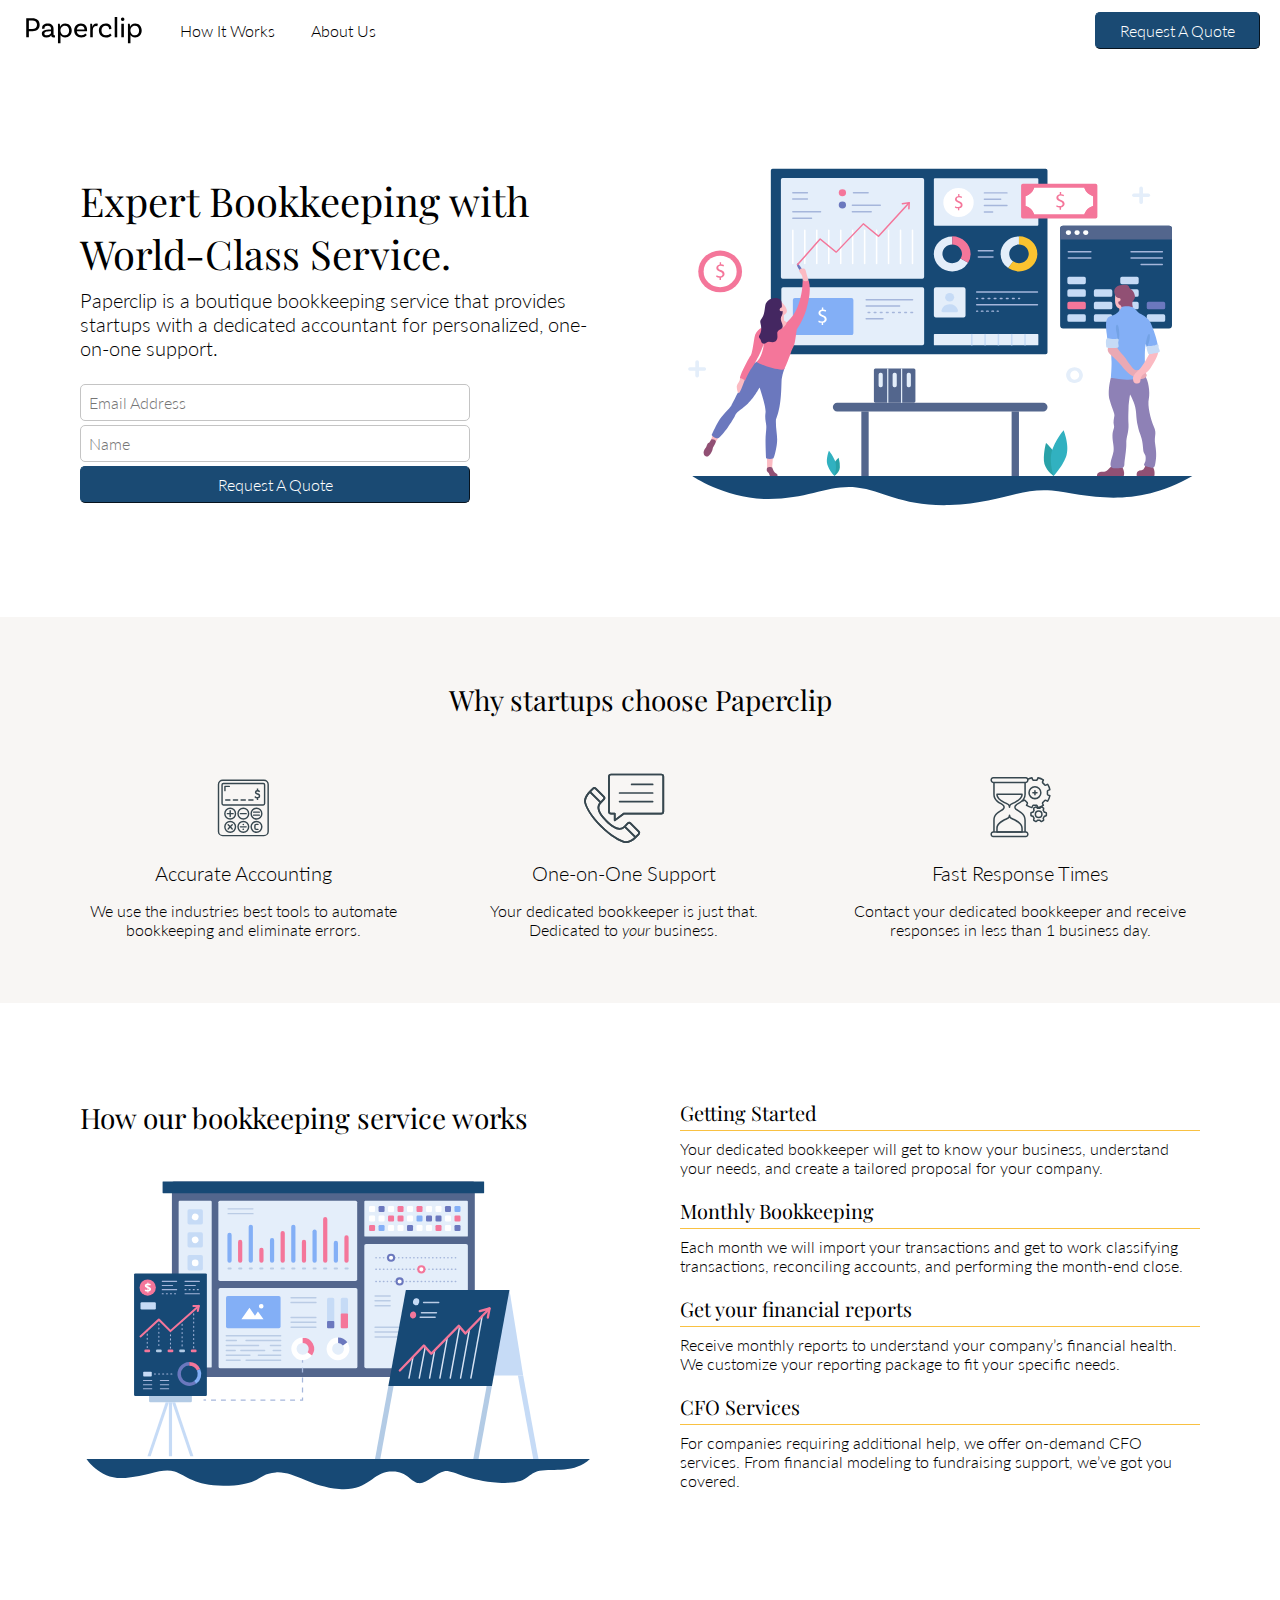
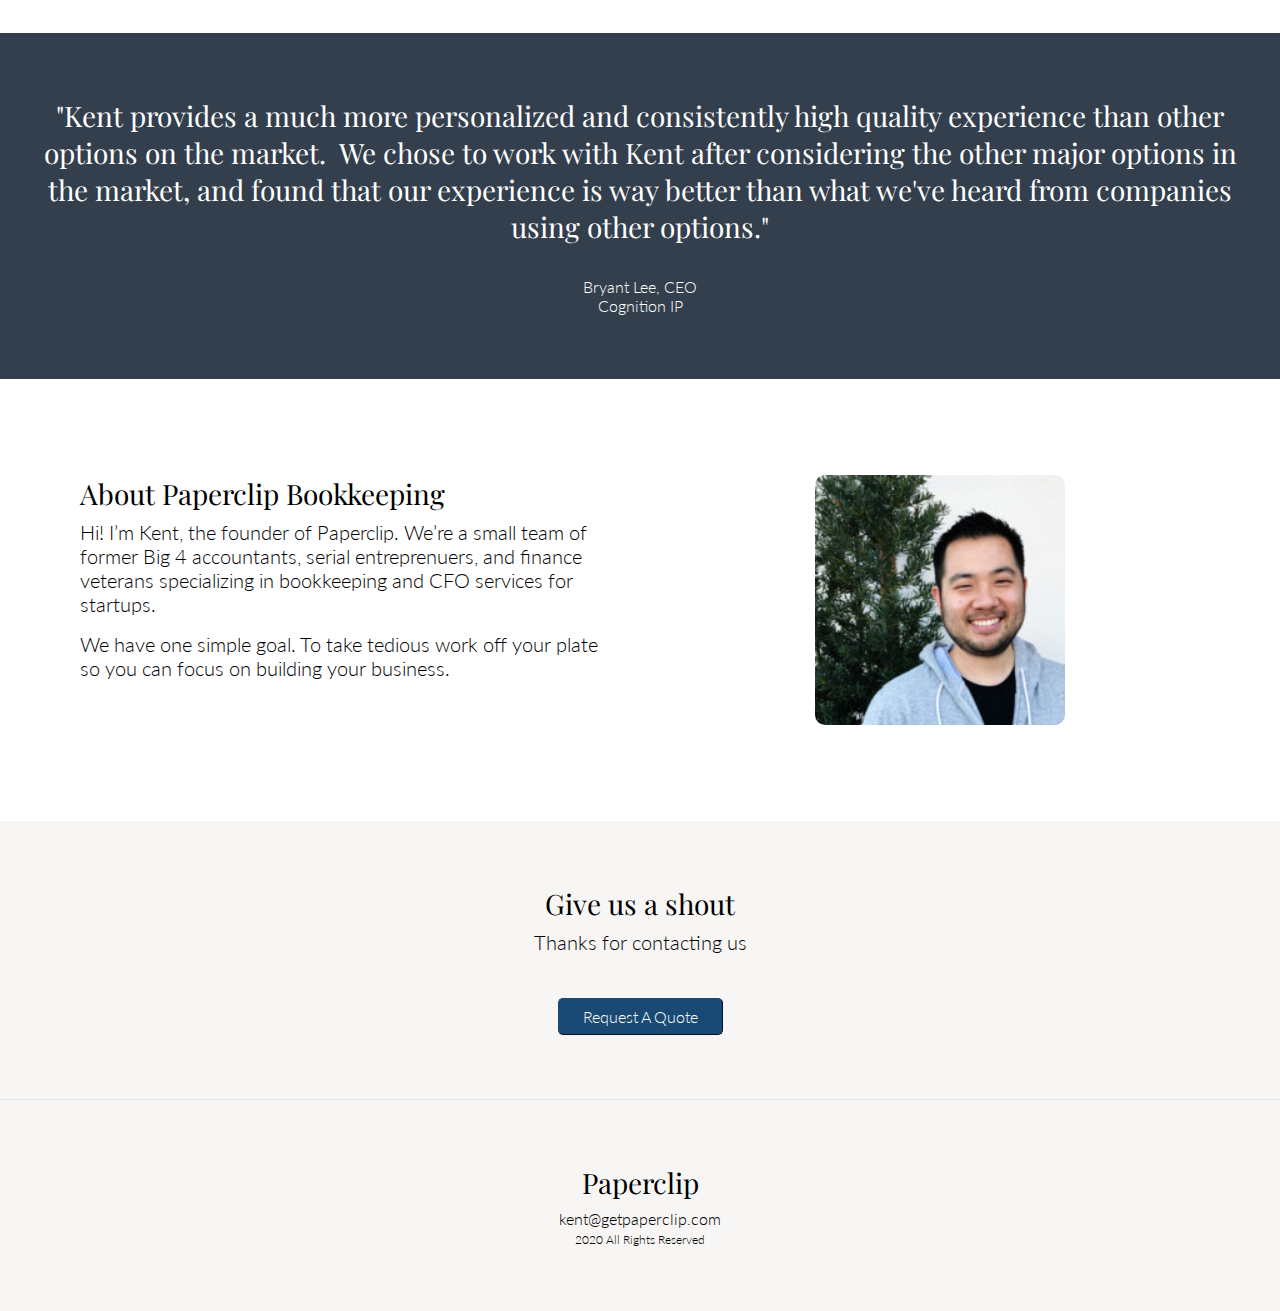
<file: index.html>
<!DOCTYPE html>
<html lang="en">
  <head>
    <meta charset="UTF-8" />
    <meta name="viewport" content="width=device-width, initial-scale=1.0" />
    <link rel="stylesheet" href="style.css" />
    <link rel="icon" type="image/png" href="imgs/favicon.png" />
    <meta
      name="description"
      content="Paperclip is a boutique bookkeeping service that provides your company with a dedicated accountant for personalized, one-on-one support."
    />
    <title>
      Paperclip Bookkeeping | Expert Bookkeeping, World-Class Service
    </title>
  </head>
  <body>
    <section id="navigation" class="">
      <div class="nav-container">
        <div class="nav-content">
          <div class="nav-brand">
            <a href="#hero"
              ><img
                id="wordmark"
                src="./imgs/wordmark.svg"
                alt="paperclip wordmark"
            /></a>
          </div>
          <ul class="nav-links">
            <li class="nav-item"><a href="#how-it-works">How It Works</a></li>
            <li class="nav-item"><a href="#about">About Us</a></li>
          </ul>
        </div>
        <div class="nav-cta">
          <a href="#hero"
            ><button class="btn btn-primary">Request A Quote</button></a
          >
        </div>
      </div>
    </section>

    <section id="hero">
      <div class="container flex-row align-center">
        <div class="content-pane">
          <h1>Expert Bookkeeping with World-Class Service.</h1>
          <p class="lead">
            Paperclip is a boutique bookkeeping service that provides startups
            with a dedicated accountant for personalized, one-on-one support.
          </p>

          <form
            name="contact"
            class="form-group"
            id="contact-form"
            method="POST"
            data-netlify="true"
            action="/thanks.html"
          >
            <input
              type="email"
              name="email"
              id="email"
              placeholder="Email Address"
              required
              class="invalid"
            />
            <input
              type="text"
              name="name"
              id="name"
              placeholder="Name"
              required
            />
            <button type="submit" class="btn">Request A Quote</button>
          </form>
        </div>
        <div class="content-pane">
          <img src="./imgs/hero.svg" alt="Paperclip Hero Image" id="hero-img" />
        </div>
      </div>
    </section>

    <section id="benefits" class="bg-gray">
      <div class="container-narrow flex-column-center">
        <h2>Why startups choose Paperclip</h2>
        <div class="benefit-wrapper">
          <div class="benefit-item">
            <div class="benefit-img">
              <img src="./imgs/automation.svg" alt="" />
            </div>
            <div class="benefit-title">Accurate Accounting</div>
            <div class="benefit-text">
              We use the industries best tools to automate bookkeeping and
              eliminate errors.
            </div>
          </div>
          <div class="benefit-item">
            <div class="benefit-img">
              <img src="./imgs/support.svg" alt="" />
            </div>
            <div class="benefit-title">One-on-One Support</div>
            <div class="benefit-text">
              Your dedicated bookkeeper is just that. Dedicated to
              <em>your</em> business.
            </div>
          </div>
          <div class="benefit-item">
            <div class="benefit-img">
              <img src="./imgs/speed.svg" alt="" />
            </div>
            <div class="benefit-title">Fast Response Times</div>
            <div class="benefit-text">
              Contact your dedicated bookkeeper and receive responses in less
              than 1 business day.
            </div>
          </div>
        </div>
      </div>
    </section>

    <section id="how-it-works">
      <div class="container flex-row">
        <div class="content-pane">
          <div class="content-wrapper">
            <div class="content-item">
              <h2>How our bookkeeping service works</h2>
            </div>
            <div class="content-item">
              <img src="./imgs/how-it-works.svg" alt="" />
            </div>
          </div>
        </div>

        <div class="content-pane flex-column">
          <div class="content-wrapper">
            <div class="list-item">
              <h3 class="list-title">Getting Started</h3>
              <div class="list-text">
                Your dedicated bookkeeper will get to know your business,
                understand your needs, and create a tailored proposal for your
                company.
              </div>
            </div>
            <div class="list-item">
              <h3 class="list-title">Monthly Bookkeeping</h3>
              <div class="list-text">
                Each month we will import your transactions and get to work
                classifying transactions, reconciling accounts, and performing
                the month-end close.
              </div>
            </div>
            <div class="list-item">
              <h3 class="list-title">Get your financial reports</h3>
              <div class="list-text">
                Receive monthly reports to understand your company’s financial
                health. We customize your reporting package to fit your specific
                needs.
              </div>
            </div>
            <div class="list-item">
              <h3 class="list-title">CFO Services</h3>
              <div class="list-text">
                For companies requiring additional help, we offer on-demand CFO
                services. From financial modeling to fundraising support, we’ve
                got you covered.
              </div>
            </div>
          </div>
        </div>
      </div>
    </section>

    <section id="testimonial" class="bg-dark-navy">
      <div class="container-narrow flex-column-center">
        <h2 class="font-white text-center">
          "Kent provides a much more personalized and consistently high quality
          experience than other options on the market.  We chose to work with
          Kent after considering the other major options in the market, and
          found that our experience is way better than what we've heard from
          companies using other options."
        </h2>
        <div class="testimonial font-white">
          <p>Bryant Lee, CEO</p>
          <p>Cognition IP</p>
        </div>
      </div>
    </section>

    <section id="about">
      <div class="container flex-row">
        <div class="content-pane">
          <h2>About Paperclip Bookkeeping</h2>

          <div class="content-item">
            <p class="lead">
              Hi! I’m Kent, the founder of Paperclip. We’re a small team of
              former Big 4 accountants, serial entreprenuers, and finance
              veterans specializing in bookkeeping and CFO services for
              startups.
            </p>
            <p class="lead">
              We have one simple goal. To take tedious work off your plate so
              you can focus on building your business.
            </p>
          </div>
        </div>
        <div class="content-pane flex-column-center">
          <img id="profile" src="./imgs/profile.jpg" alt="" />
        </div>
      </div>
    </section>

    <section id="contact" class="bg-gray">
      <div class="container-narrow flex-column-center">
        <h2>Give us a shout</h2>
        <p class="lead">Thanks for contacting us</p>
        <a href="#hero"> <button class="btn">Request A Quote</button></a>
      </div>
    </section>

    <section id="footer" class="bg-gray">
      <div class="container-narrow flex-column-center">
        <h2>Paperclip</h2>
        <p>kent@getpaperclip.com</p>
        <small>2020 All Rights Reserved</small>
      </div>
    </section>

    <section id="modal">
      <div class="modal-card"></div>
    </section>

    <script src="main.js"></script>
  </body>
</html>
</file>
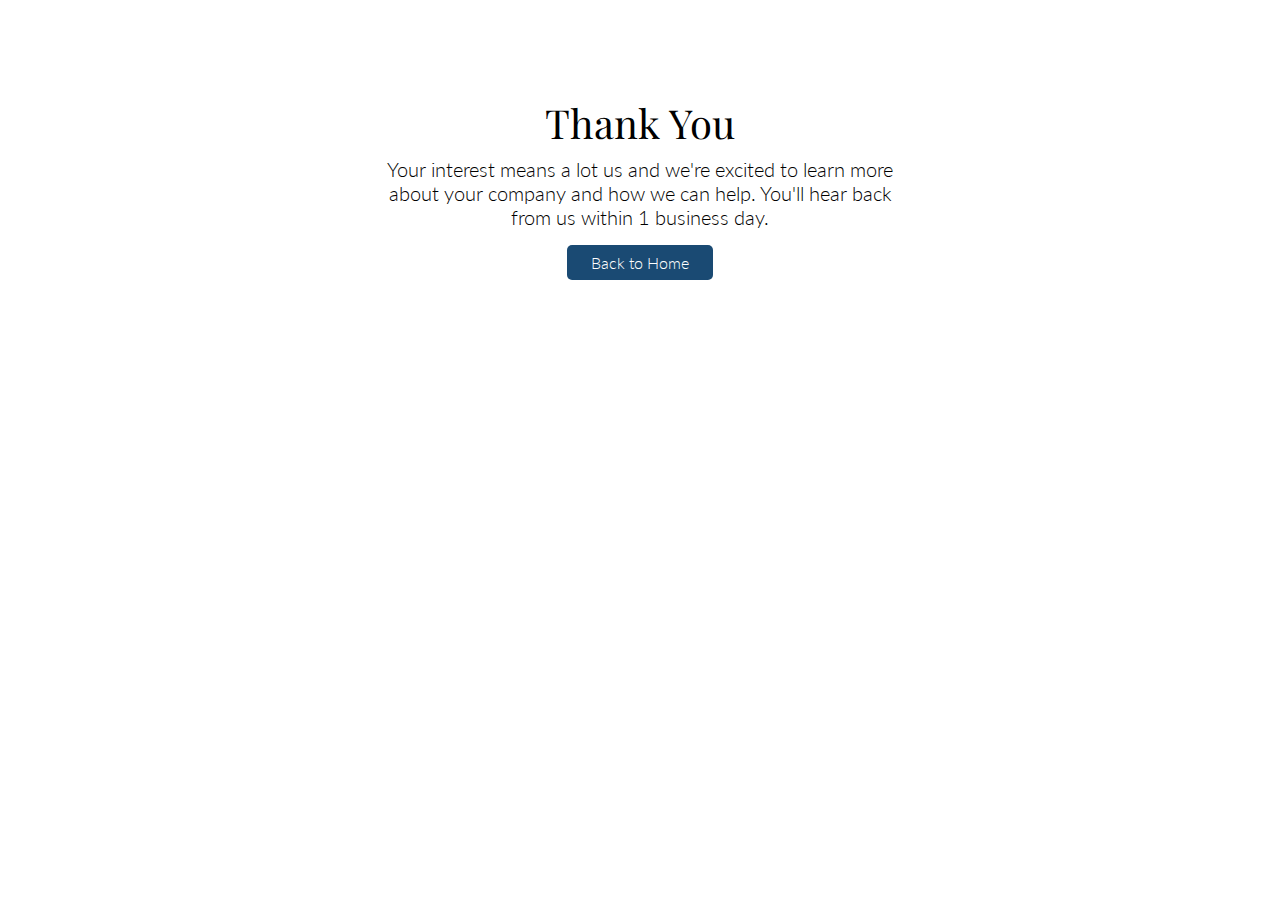
<file: thanks.html>
<!DOCTYPE html>
<html lang="en">
  <head>
    <meta charset="UTF-8" />
    <meta name="viewport" content="width=device-width, initial-scale=1.0" />
    <title>Thank You!</title>
    <link rel="stylesheet" href="style.css" />
  </head>
  <body>
    <div class="container flex-column-center">
      <div class="content-pane">
        <h1 class="text-center">
          Thank You
        </h1>
        <p class="lead text-center">
          Your interest means a lot us and we're excited to learn more about
          your company and how we can help. You'll hear back from us within 1
          business day.
        </p>
      </div>
      <a href="/" class="btn">Back to Home</a>
    </div>

    <script src="main.js"></script>
  </body>
</html>
</file>
<file: style.css>
/* Importing Images */
@import url("https://fonts.googleapis.com/css2?family=Lato:wght@300;400;700&family=Playfair+Display:wght@400;500&display=swap");
:root {
  --bg-gray: #f8f6f4;
  --bg-navy: #1a4a73;
  --bg-dark-navy: #333f4d;
  --border-gray: #c4c4c4;
  --contrast: #f9c142;
  --header-font: "Playfair Display", serif;
  --content-font: "Lato", sans-serif;
}

* {
  box-sizing: border-box;
  margin: 0;
  padding: 0;
  font-family: var(--content-font);
  font-weight: 300;
  scroll-behavior: smooth;
}

/* ------ Utility Classes ------ */

/* Background Classes */

.bg-gray {
  background-color: var(--bg-gray);
}

.bg-dark-navy {
  background-color: var(--bg-dark-navy);
}

/* Font Classes */

.font-white {
  color: white;
}

h1,
h2,
h3 {
  font-family: var(--header-font);
}

h1 {
  font-size: 2.5rem;
  margin-bottom: 0.5rem;
}

h2 {
  font-size: 1.75rem;
  margin-bottom: 0.5rem;
}

h3 {
  font-size: 1.25rem;
  margin-bottom: 0.5rem;
}

p.lead {
  font-size: 1.25rem;
  margin-bottom: 1rem;
}

small {
  margin-top: 0.25rem;
  font-size: 0.75rem;
}

a {
  text-decoration: none;
  color: black;
}

.text-center {
  text-align: center;
}
/* Button Classes */

.btn {
  cursor: pointer;
  padding: 0.5rem 1.5rem;
  font-size: 1rem;
  background-color: var(--bg-navy);
  border-color: var(--bg-navy);
  border-radius: 5px;
  color: white;
  border-width: 1px;
}

.btn:hover {
  opacity: 0.8;
}

/* Container Classes */

.container {
  max-width: 1200px;
  margin: auto;
  padding: 96px 0px;
}

.flex-row {
  display: flex;
  align-items: flex-start;
}

.flex-row.align-center {
  align-items: center;
}

.flex-column-center {
  display: flex;
  flex-direction: column;
  align-items: center;
  justify-content: center;
}

.container-narrow {
  width: 100%;
  max-width: 1200px;
  padding: 4rem 0px;
  margin: auto;
}

.content-pane {
  height: 100%;
  width: 45%;
  margin: 0px 40px;
}

.content-wrapper {
  width: 100%;
}

.content-wrapper img {
  width: 100%;
}

.content-item {
  margin-bottom: 2rem;
}

.list-item {
  margin-bottom: 1.25rem;
}

.list-title {
  width: 100%;
  border-bottom: var(--contrast) 1.25px solid;
  margin-bottom: 0.5rem;
  padding-bottom: 0.25rem;
}

/* ----- WEBSITE SECTIONS ----- */
/* NAVIGATION SECTION */
#navigation {
  position: sticky;
  background: white;
  top: 0;
  left: 0;
}

#navigation.scroll {
  border-bottom: 1px solid var(--contrast);
}

.nav-container {
  display: flex;
  padding: 10px 20px;
  height: 60px;
  justify-content: space-between;
  align-items: center;
}

.nav-content {
  display: flex;
  align-items: center;
}

.nav-brand {
  display: flex;
  align-items: center;
}

#wordmark {
  height: 2rem;
}

ul.nav-links {
  margin-left: 1rem;
}

li.nav-item {
  list-style: none;
  display: inline;
  margin: 0 1rem;
  font-size: 1rem;
}

/* Hero */

#hero-img {
  max-width: 100%;
}

.form-group {
  margin-top: 1.5rem;
  width: 75%;
  display: flex;
  flex-direction: column;
}

.form-group input {
  margin-bottom: 0.25rem;
  padding: 0.5rem 0.5rem;
  font-size: 1rem;
  border-radius: 5px;
  border: 1px solid var(--border-gray);
  font-weight: 300;
}

/* Benefits */

.benefit-wrapper {
  display: flex;
  align-items: flex-start;
  margin-top: 2rem;
}

.benefit-item {
  display: flex;
  flex-direction: column;
  margin: 0 2rem;
  text-align: center;
}

.benefit-img {
  width: 100px;
  margin: auto;
}

.benefit-img img {
  width: 100%;
}

.benefit-title {
  font-size: 1.25rem;
  margin-bottom: 1rem;
  text-align: center;
}

/* How it works */

/* Testimonials */

.testimonial {
  margin-top: 1.5rem;
  text-align: center;
}

/* About */

#profile {
  width: 250px;
  border-radius: 10px;
}

/* Contact Us */

#contact button {
  margin-top: 1.75rem;
}

#contact {
  border-bottom: 1px solid #e5e5e5;
}

/* ----- MEDIA QUERIES ------ */

@media (max-width: 800px) {
  .flex-row {
    display: flex;
    flex-direction: column;
    align-items: center;
  }

  .container {
    margin: auto;
    padding: 2rem 0;
  }

  .content-pane {
    width: 100%;
    padding: 0 2rem;
    margin-bottom: 2rem;
    text-align: center;
    justify-content: center;
  }

  .form-group {
    margin: 1.5rem auto;
    width: 75%;
    display: flex;
  }

  .benefit-wrapper {
    flex-direction: column;
    align-items: center;
    margin-top: 2rem;
  }

  .benefit-item {
    margin-bottom: 2rem;
  }

  .benefit-title {
    margin-bottom: 0.5rem;
  }
  ul.nav-links {
    display: none;
  }

  .container-narrow {
    padding: 2.5rem 0px;
  }
}
</file>
